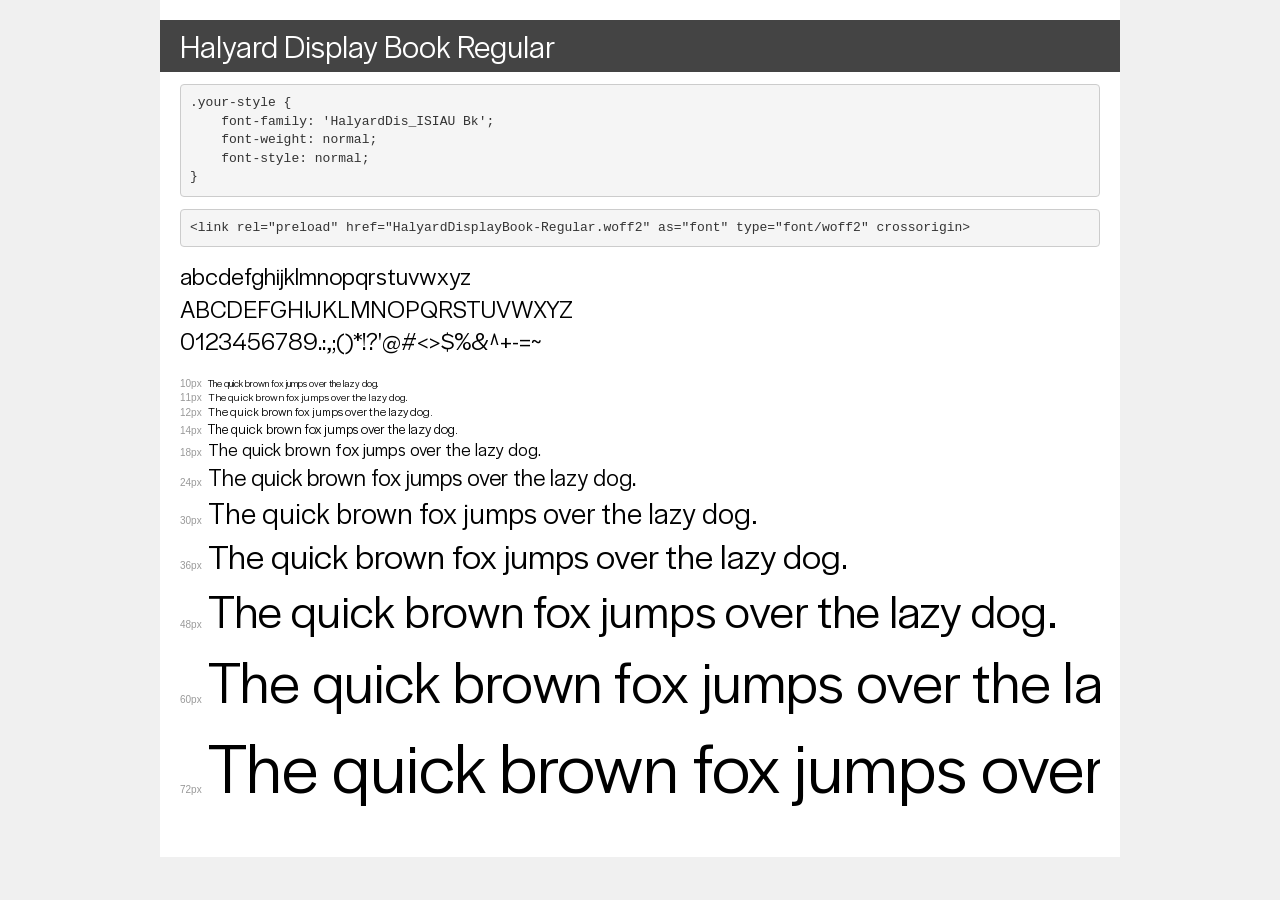
<file: typo/demo.html>
<!DOCTYPE html>
<html lang="en">
<head>
    <meta charset="utf-8">
    <meta http-equiv="X-UA-Compatible" content="IE=edge">
    <meta name="viewport" content="width=device-width, initial-scale=1">
    <meta name="robots" content="noindex, noarchive">
    <meta name="format-detection" content="telephone=no">
    <title>Transfonter demo</title>
    <link href="stylesheet.css" rel="stylesheet">
    <style>
        /*
        http://meyerweb.com/eric/tools/css/reset/
        v2.0 | 20110126
        License: none (public domain)
        */
        html, body, div, span, applet, object, iframe,
        h1, h2, h3, h4, h5, h6, p, blockquote, pre,
        a, abbr, acronym, address, big, cite, code,
        del, dfn, em, img, ins, kbd, q, s, samp,
        small, strike, strong, sub, sup, tt, var,
        b, u, i, center,
        dl, dt, dd, ol, ul, li,
        fieldset, form, label, legend,
        table, caption, tbody, tfoot, thead, tr, th, td,
        article, aside, canvas, details, embed,
        figure, figcaption, footer, header, hgroup,
        menu, nav, output, ruby, section, summary,
        time, mark, audio, video {
            margin: 0;
            padding: 0;
            border: 0;
            font-size: 100%;
            font: inherit;
            vertical-align: baseline;
        }
        /* HTML5 display-role reset for older browsers */
        article, aside, details, figcaption, figure,
        footer, header, hgroup, menu, nav, section {
            display: block;
        }
        body {
            line-height: 1;
        }
        ol, ul {
            list-style: none;
        }
        blockquote, q {
            quotes: none;
        }
        blockquote:before, blockquote:after,
        q:before, q:after {
            content: '';
            content: none;
        }
        table {
            border-collapse: collapse;
            border-spacing: 0;
        }
        /* demo styles */
        body {
            background: #f0f0f0;
            color: #000;
        }
        .page {
            background: #fff;
            width: 920px;
            margin: 0 auto;
            padding: 20px 20px 0 20px;
            overflow: hidden;
        }
        .font-container {
            overflow-x: auto;
            overflow-y: hidden;
            margin-bottom: 40px;
            line-height: 1.3;
            white-space: nowrap;
            padding-bottom: 5px;
        }
        h1 {
            position: relative;
            background: #444;
            font-size: 32px;
            color: #fff;
            padding: 10px 20px;
            margin: 0 -20px 12px -20px;
        }
        .letters {
            font-size: 25px;
            margin-bottom: 20px;
        }
        .s10:before {
            content: '10px';
        }
        .s11:before {
            content: '11px';
        }
        .s12:before {
            content: '12px';
        }
        .s14:before {
            content: '14px';
        }
        .s18:before {
            content: '18px';
        }
        .s24:before {
            content: '24px';
        }
        .s30:before {
            content: '30px';
        }
        .s36:before {
            content: '36px';
        }
        .s48:before {
            content: '48px';
        }
        .s60:before {
            content: '60px';
        }
        .s72:before {
            content: '72px';
        }
        .s10:before, .s11:before, .s12:before, .s14:before,
        .s18:before, .s24:before, .s30:before, .s36:before,
        .s48:before, .s60:before, .s72:before {
            font-family: Arial, sans-serif;
            font-size: 10px;
            font-weight: normal;
            font-style: normal;
            color: #999;
            padding-right: 6px;
        }
        pre {
            display: block;
            padding: 9px;
            margin: 0 0 12px;
            font-family: Monaco, Menlo, Consolas, "Courier New", monospace;
            font-size: 13px;
            line-height: 1.428571429;
            color: #333;
            font-weight: normal;
            font-style: normal;
            background-color: #f5f5f5;
            border: 1px solid #ccc;
            overflow-x: auto;
            border-radius: 4px;
        }
        /* responsive */
        @media (max-width: 959px) {
            .page {
                width: auto;
                margin: 0;
            }
        }
    </style>
</head>
<body>
<div class="page">
    <div class="demo">
        <h1 style="font-family: 'HalyardDis_ISIAU Bk'; font-weight: normal; font-style: normal;">Halyard Display Book Regular</h1>
        <pre title="Usage">.your-style {
    font-family: 'HalyardDis_ISIAU Bk';
    font-weight: normal;
    font-style: normal;
}</pre>
        <pre title="Preload (optional)">
&lt;link rel=&quot;preload&quot; href=&quot;HalyardDisplayBook-Regular.woff2&quot; as=&quot;font&quot; type=&quot;font/woff2&quot; crossorigin&gt;</pre>
        <div class="font-container" style="font-family: 'HalyardDis_ISIAU Bk'; font-weight: normal; font-style: normal;">
            <p class="letters">
                abcdefghijklmnopqrstuvwxyz<br>
ABCDEFGHIJKLMNOPQRSTUVWXYZ<br>
                0123456789.:,;()*!?'@#&lt;&gt;$%&^+-=~
            </p>
            <p class="s10" style="font-size: 10px;">The quick brown fox jumps over the lazy dog.</p>
            <p class="s11" style="font-size: 11px;">The quick brown fox jumps over the lazy dog.</p>
            <p class="s12" style="font-size: 12px;">The quick brown fox jumps over the lazy dog.</p>
            <p class="s14" style="font-size: 14px;">The quick brown fox jumps over the lazy dog.</p>
            <p class="s18" style="font-size: 18px;">The quick brown fox jumps over the lazy dog.</p>
            <p class="s24" style="font-size: 24px;">The quick brown fox jumps over the lazy dog.</p>
            <p class="s30" style="font-size: 30px;">The quick brown fox jumps over the lazy dog.</p>
            <p class="s36" style="font-size: 36px;">The quick brown fox jumps over the lazy dog.</p>
            <p class="s48" style="font-size: 48px;">The quick brown fox jumps over the lazy dog.</p>
            <p class="s60" style="font-size: 60px;">The quick brown fox jumps over the lazy dog.</p>
            <p class="s72" style="font-size: 72px;">The quick brown fox jumps over the lazy dog.</p>
        </div>
    </div>

</div>
</body>
</html>
</file>
<file: typo/stylesheet.css>
@font-face {
    font-family: 'HalyardDis_ISIAU Bk';
    src: url('HalyardDisplayBook-Regular.woff2') format('woff2'),
        url('HalyardDisplayBook-Regular.woff') format('woff');
    font-weight: normal;
    font-style: normal;
    font-display: swap;
}
</file>
